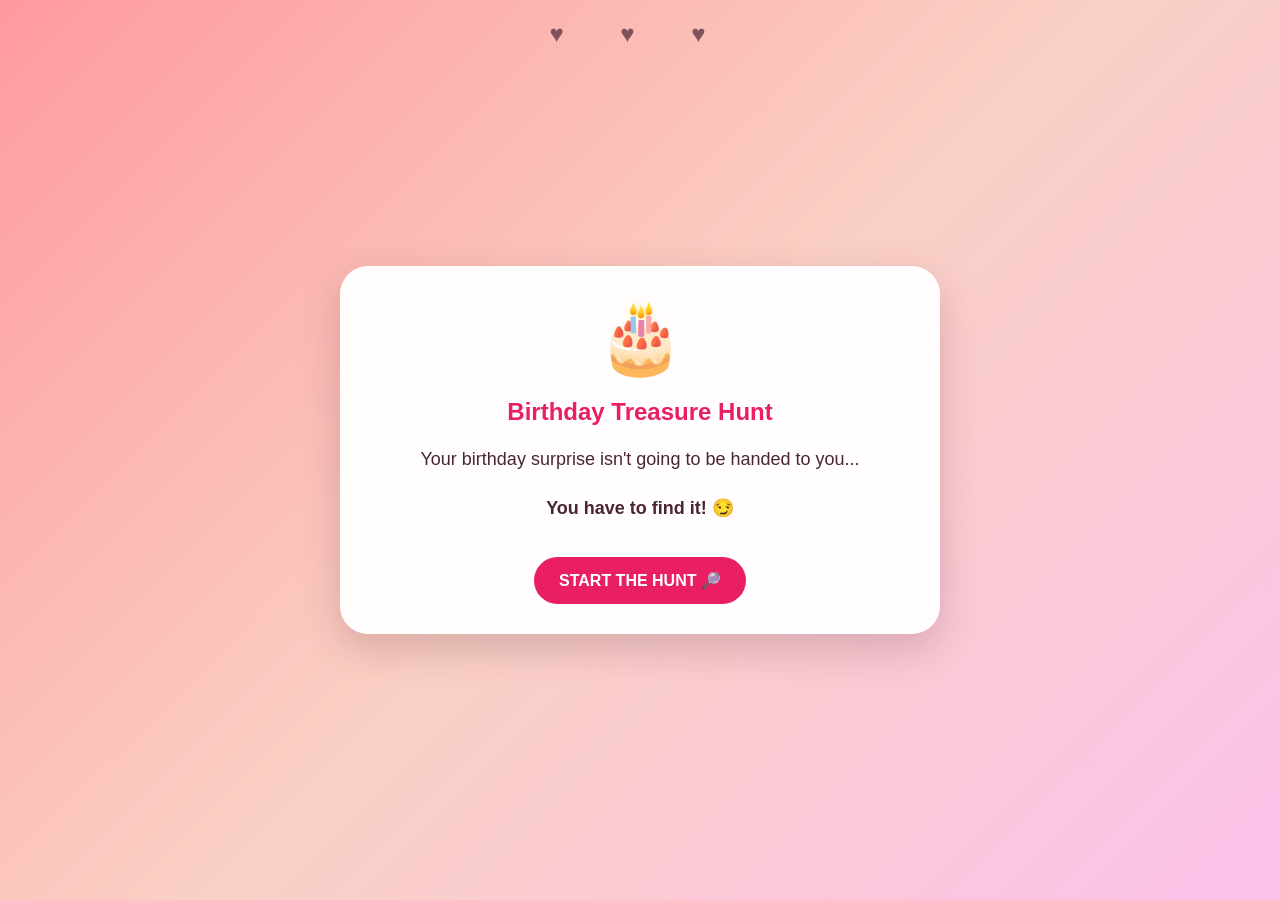
<file: index.html>
<!DOCTYPE html>
<html lang="en">
<head>
    <meta charset="UTF-8">
    <meta name="viewport" content="width=device-width, initial-scale=1.0">

    <title>Birthday Treasure Hunt 🎁</title>

    <link rel="stylesheet" href="style.css">
</head>

<body>

    <div class="hearts">♥ ♥ ♥</div>

    <main class="card">

        <!-- WELCOME PAGE -->
        <section id="welcome" class="screen">

            <div class="emoji">🎂</div>

            <h1>Birthday Treasure Hunt</h1>

            <p>
                Your birthday surprise isn't going to be handed to you...
            </p>

            <p>
                <strong>You have to find it! 😏</strong>
            </p>

            <button onclick="startHunt()">
                START THE HUNT 🔎
            </button>

        </section>


        <!-- TREASURE HUNT -->
        <section id="hunt" class="screen hidden">

            <div class="progress" id="progress">
                Clue 1 of 6
            </div>

            <div class="emoji" id="clueEmoji">
                🤏
            </div>

            <h2 id="clueTitle">
                Clue 1
            </h2>

            <p id="question"></p>

            <input
                id="answer"
                type="text"
                placeholder="Type your answer..."
                autocomplete="off"
            >

            <br>

            <button onclick="checkAnswer()">
                SUBMIT ❤️
            </button>

            <p id="result"></p>

        </section>


        <!-- FINAL SURPRISE -->
        <section id="treasure" class="screen hidden">

            <div class="confetti">
                🎉 🎈 🎂 🎈 🎉
            </div>

            <h1>
                YOU FOUND THE TREASURE! 🎁
            </h1>

            <p>
                Six clues. Six memories.
                And one very special birthday. ❤️
            </p>

            <div class="gift">
                🎁
            </div>

            <h2>
                Happy Birthday! 🥳
            </h2>

            <p class="final-message">
                Some memories may look small to everyone else,
                but they become precious when they belong to us.
                Here's to many more moments, meals, laughs and
                memories together. ❤️
            </p>

        </section>

    </main>

    <script src="script.js"></script>

</body>
</html>
</file>
<file: style.css>
* {
    box-sizing: border-box;
}

body {
    margin: 0;

    min-height: 100vh;

    display: flex;

    align-items: center;

    justify-content: center;

    padding: 20px;

    font-family: Arial, sans-serif;

    background: linear-gradient(
        135deg,
        #ff9a9e,
        #fad0c4,
        #fbc2eb
    );

    color: #4a2634;

    overflow-x: hidden;
}


/* Top hearts */

.hearts {
    position: fixed;

    top: 20px;

    width: 100%;

    text-align: center;

    font-size: 24px;

    letter-spacing: 25px;

    opacity: 0.7;
}


/* Main card */

.card {
    width: 100%;

    max-width: 600px;

    background: rgba(255, 255, 255, 0.96);

    border-radius: 28px;

    padding: 30px 22px;

    text-align: center;

    box-shadow:
        0 15px 40px
        rgba(80, 30, 50, 0.2);
}


/* Sections */

.screen {
    animation: appear 0.5s ease;
}


/* Hide sections */

.hidden {
    display: none;
}


/* Emoji */

.emoji {
    font-size: 70px;

    margin-bottom: 10px;
}


/* Headings */

h1 {
    color: #e91e63;

    margin-bottom: 15px;
}

h2 {
    color: #d81b60;
}


/* Paragraph */

p {
    font-size: 18px;

    line-height: 1.7;
}


/* Buttons */

button {
    border: none;

    border-radius: 30px;

    padding: 14px 25px;

    margin-top: 15px;

    background: #e91e63;

    color: white;

    font-size: 16px;

    font-weight: bold;

    cursor: pointer;
}

button:active {
    transform: scale(0.97);
}


/* Answer box */

input {
    width: 90%;

    padding: 14px;

    margin-top: 15px;

    border: 2px solid #f48fb1;

    border-radius: 14px;

    outline: none;

    font-size: 16px;

    text-align: center;
}


/* Progress */

.progress {
    color: #e91e63;

    font-weight: bold;

    margin-bottom: 15px;
}


/* Result message */

#result {
    min-height: 30px;

    font-weight: bold;
}


/* Gift */

.gift {
    font-size: 100px;

    animation: bounce 0.8s infinite alternate;
}


/* Final message */

.final-message {
    font-size: 17px;
}


/* Confetti */

.confetti {
    font-size: 30px;

    margin-bottom: 10px;
}


/* Animations */

@keyframes appear {

    from {
        opacity: 0;

        transform: translateY(15px);
    }

    to {
        opacity: 1;

        transform: translateY(0);
    }

}


@keyframes bounce {

    from {
        transform: translateY(0);
    }

    to {
        transform: translateY(-12px);
    }

}
</file>
<file: style1.css>
* {
    box-sizing: border-box;
}

body {
    margin: 0;

    min-height: 100vh;

    display: flex;

    align-items: center;

    justify-content: center;

    padding: 20px;

    font-family: Arial, sans-serif;

    background: linear-gradient(
        135deg,
        #ff9a9e,
        #fad0c4,
        #fbc2eb
    );

    color: #4a2634;

    overflow-x: hidden;
}


/* Top hearts */

.hearts {
    position: fixed;

    top: 20px;

    width: 100%;

    text-align: center;

    font-size: 24px;

    letter-spacing: 25px;

    opacity: 0.7;
}


/* Main card */

.card {
    width: 100%;

    max-width: 600px;

    background: rgba(255, 255, 255, 0.96);

    border-radius: 28px;

    padding: 30px 22px;

    text-align: center;

    box-shadow:
        0 15px 40px
        rgba(80, 30, 50, 0.2);
}


/* Sections */

.screen {
    animation: appear 0.5s ease;
}


/* Hide sections */

.hidden {
    display: none;
}


/* Emoji */

.emoji {
    font-size: 70px;

    margin-bottom: 10px;
}


/* Headings */

h1 {
    color: #e91e63;

    margin-bottom: 15px;
}

h2 {
    color: #d81b60;
}


/* Paragraph */

p {
    font-size: 18px;

    line-height: 1.7;
}


/* Buttons */

button {
    border: none;

    border-radius: 30px;

    padding: 14px 25px;

    margin-top: 15px;

    background: #e91e63;

    color: white;

    font-size: 16px;

    font-weight: bold;

    cursor: pointer;
}

button:active {
    transform: scale(0.97);
}


/* Answer box */

input {
    width: 90%;

    padding: 14px;

    margin-top: 15px;

    border: 2px solid #f48fb1;

    border-radius: 14px;

    outline: none;

    font-size: 16px;

    text-align: center;
}


/* Progress */

.progress {
    color: #e91e63;

    font-weight: bold;

    margin-bottom: 15px;
}


/* Result message */

#result {
    min-height: 30px;

    font-weight: bold;
}


/* Gift */

.gift {
    font-size: 100px;

    animation: bounce 0.8s infinite alternate;
}


/* Final message */

.final-message {
    font-size: 17px;
}


/* Confetti */

.confetti {
    font-size: 30px;

    margin-bottom: 10px;
}


/* Animations */

@keyframes appear {

    from {
        opacity: 0;

        transform: translateY(15px);
    }

    to {
        opacity: 1;

        transform: translateY(0);
    }

}


@keyframes bounce {

    from {
        transform: translateY(0);
    }

    to {
        transform: translateY(-12px);
    }

}
</file>
